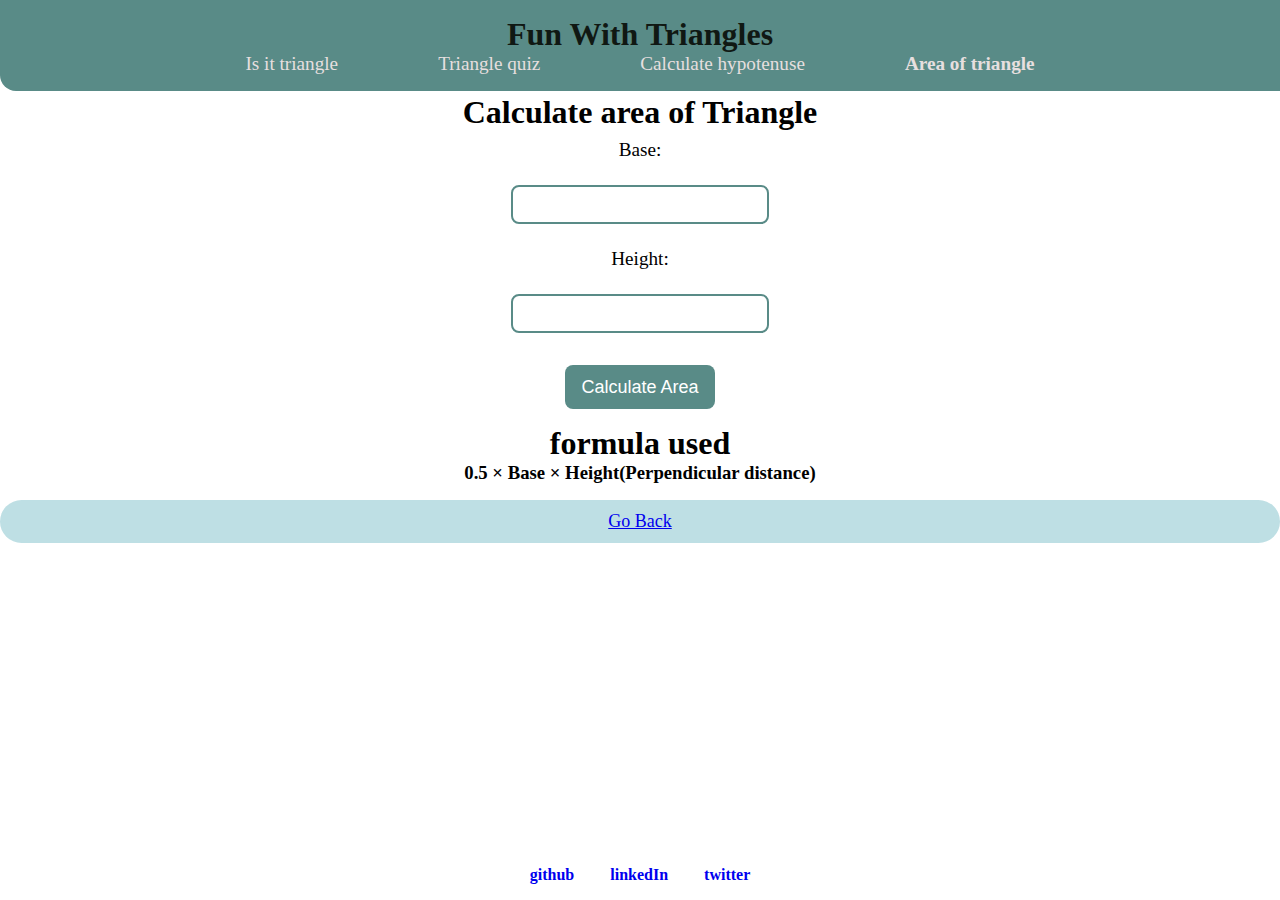
<file: area.html>
<!DOCTYPE html>
<html lang="en">

<head>
    <meta charset="UTF-8">
    <meta http-equiv="X-UA-Compatible" content="IE=edge">
    <meta name="viewport" content="width=device-width, initial-scale=1.0">
    <title>Area of Triangle</title>
    <link rel="stylesheet" href="style.css">
</head>

<body>
    <nav class="navibar">
        <ul>
        <li class="list-Items"><h1 class="navigation-header">Fun With Triangles</h1></li>
        <li class="list-Items"><a  class="link "href="isTriangle.html">Is it triangle</a></li>
        <li class="list-Items"><a  class="link "href="quiz.html">Triangle quiz</a>
        <li class="list-Items"><a  class="link "href="hypo.html">Calculate hypotenuse</a></li>
        <li class="list-Items"><a  class="link link-Active"href="area.html">Area of triangle</a></li>
    </ul>
    </nav>
    <main id="main-container">
        <h1>Calculate area of Triangle</h1>
        <label   class= "input-label"  for="base"><p>Base: </p></label>
        <input type="number" class="angle-input"/>
        <label   class= "input-label"  for="height"><p>Height:</p></label>
        <input type="number" class="angle-input"/>
        <button id="btn-calculate">Calculate Area</button>
        <h2 id="output"></h2>
        <h1 > formula used</h1>
        <h3 > 0.5 × Base × Height(Perpendicular distance)</h3>
    </main>
    <div class="backContainer">
        <a href="index.html">Go Back</a>
        </div>
   

<footer >
    <div class="footer-container">
    <p class="footer-text-left">
        <ul class="footer-list">
    <li>
            <a  class="one" href="https://github.com/stutisk">github
            </a>
     </li>   
     <li> 
            <a class="one" href="https://www.linkedin.com/in/stuti-kumari-8b03a9193/">linkedIn
            </a>
        </li> 
        <li> 
            <a class="one" href="https://twitter.com/StutiKumari13">twitter
            </a>
        </li>
            </p>
        </ul>
</div>

</footer>
<script src="area.js"></script>
</body>
</html>
</file>
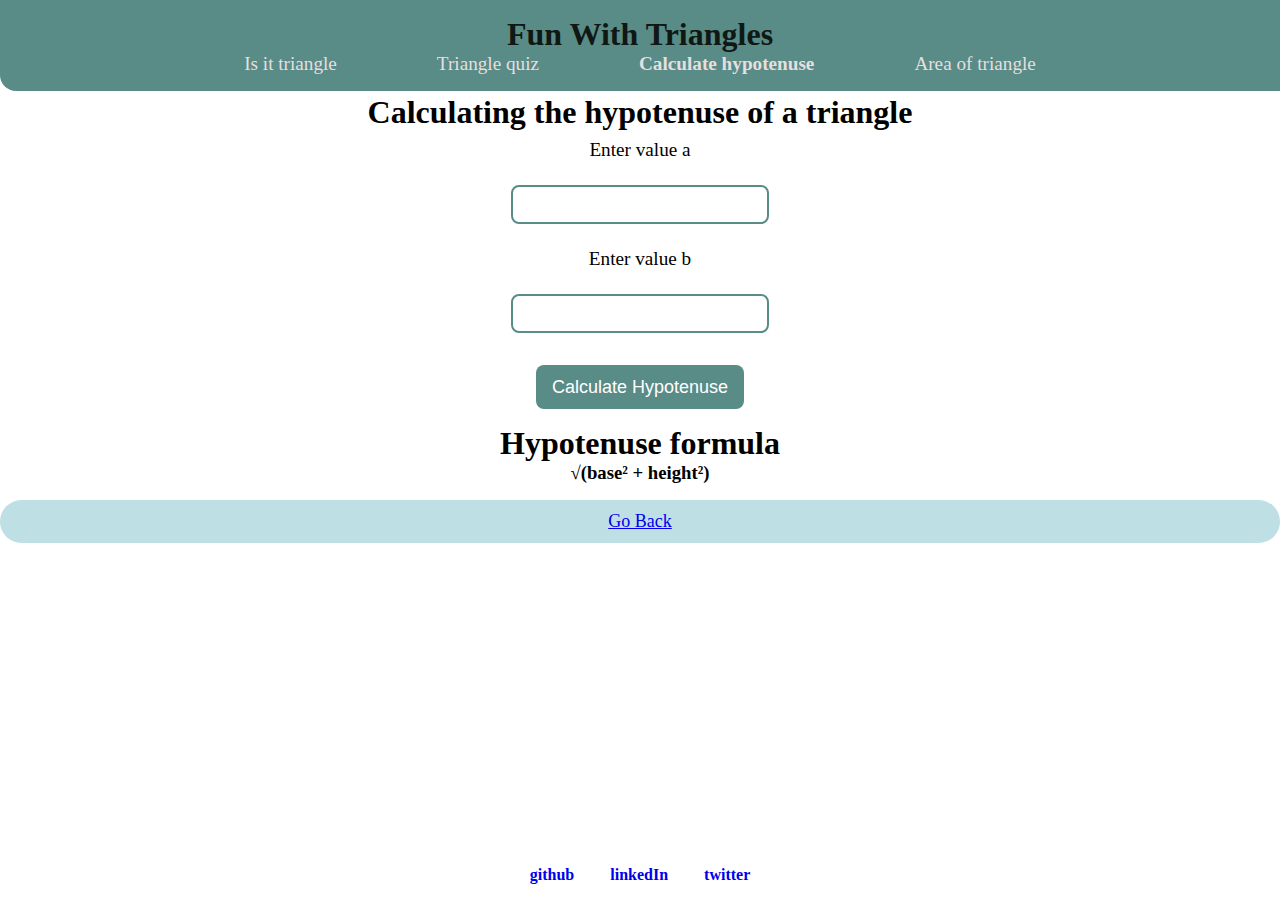
<file: hypo.html>
<!DOCTYPE html>
<html lang="en">

<head>
    <meta charset="UTF-8">
    <meta http-equiv="X-UA-Compatible" content="IE=edge">
    <meta name="viewport" content="width=device-width, initial-scale=1.0">
    <title> hypotenuse of a triangle</title>
    <link rel="stylesheet" href="style.css">
</head>

<body>
    <nav class="navibar">
        <ul>
        <li class="list-Items"><h1 class="navigation-header">Fun With Triangles</h1></li>
        <li class="list-Items"><a  class="link "href="isTriangle.html">Is it triangle</a></li>
        <li class="list-Items"><a  class="link "href="quiz.html">Triangle quiz</a>
        <li class="list-Items"><a  class="link link-Active"href="hypo.html">Calculate hypotenuse</a></li>
        <li class="list-Items"><a  class="link"href="area.html">Area of triangle</a></li>
    </ul>
    </nav>
    <main  id="main-container">
        <h1 id="heading"> Calculating the hypotenuse of a triangle </h1>
        <label class= "input-label"  for="a"><p> Enter value a</p></label>
        <input type="number" class="angle-input" />
        <label  class="input-label"  for="b"><p>  Enter value b</p></label>
        <input type="number" class="angle-input" />
        <button id="btn-calculate"> Calculate Hypotenuse</button>
        <h2 id="output"></h2>
        <h1>Hypotenuse formula</h1>
        <h3>√(base² + height²)</h3>
        <div class="backContainer">
        <a href="index.html">Go Back</a>
        </div>
       
    </main>
    <footer >
        <div class="footer-container">
        <p class="footer-text-left">
            <ul class="footer-list">
        <li>
                <a  class="one" href="https://github.com/stutisk">github
                </a>
         </li>   
         <li> 
                <a class="one" href="https://www.linkedin.com/in/stuti-kumari-8b03a9193/">linkedIn
                </a>
            </li> 
            <li> 
                <a class="one" href="https://twitter.com/StutiKumari13">twitter
                </a>
            </li>
                </p>
            </ul>
    </div>
    
    </footer>
    <script src="hypo.js"></script>
</body>

</html>
</file>
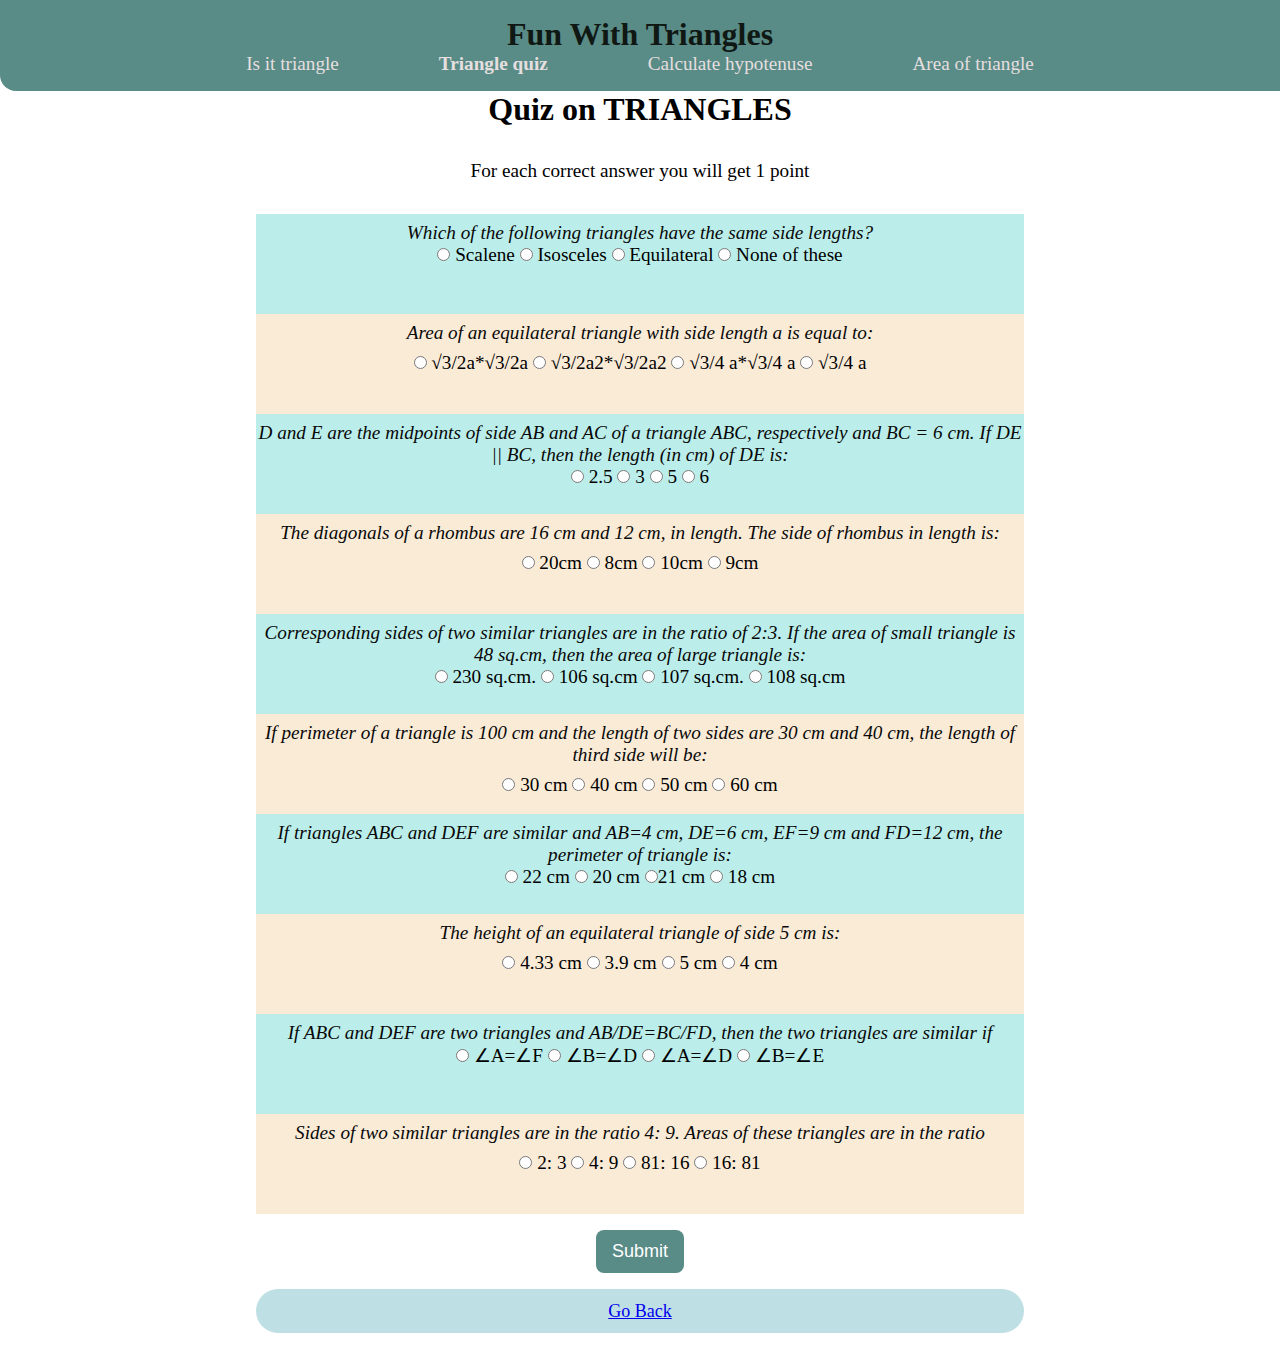
<file: quiz.html>
<!DOCTYPE html>
<html lang="en">
<head>
    <meta charset="UTF-8">
    <meta http-equiv="X-UA-Compatible" content="IE=edge">
    <meta name="viewport" content="width=device-width, initial-scale=1.0">
    <title>Triangle Quiz</title>
    <link rel="stylesheet" href="style.css">
</head>

<body>
    
    <nav class="navibar">
        <ul>
        <li class="list-Items"><h1 class="navigation-header">Fun With Triangles</h1></li>
        <li class="list-Items"><a  class="link "href="isTriangle.html">Is it triangle</a></li>
        <li class="list-Items"><a  class="link link-Active"href="quiz.html">Triangle quiz</a>
        <li class="list-Items"><a  class="link"href="hypo.html">Calculate hypotenuse</a></li>
        <li class="list-Items"><a  class="link"href="area.html">Area of triangle</a></li>
    </ul>
    </nav>
    <h1>Quiz on TRIANGLES</h1>
    <p id="quiz-p">For each correct answer you will get 1 point</p>
    <form  class="quizForm">
        <main id="main-container1">
        <div class="question-container">
            <p>
                Which of the following triangles have the same side lengths?
            </p>
            <label> <input  required  type="radio" name="question1"   value="Scalene"> Scalene </label>
            <label> <input  required  type="radio"  name="question1" value="Isosceles">  Isosceles </label>
            <label> <input  required  type="radio" name="question1"  value="Equilateral"> Equilateral </label>
            <label> <input  required  type="radio" name="question1"  value=" None of these"> None of these </label>

        </div>
        <div class="question-container1">
            <p>
                Area of an equilateral triangle with side length a is equal to:
            </p>
            <label> <input  required type="radio" name="question2" value="√3/2a*√3/2a"> √3/2a*√3/2a</label>
            <label> <input required type="radio" name="question2"  value="√3/2a2*√3/2a2"> √3/2a2*√3/2a2 </label>
            <label> <input required type="radio" name="question2" value="√3/4 a*√3/4 a"> √3/4 a*√3/4 a 
              </label>
            <label> <input required type="radio" name="question2"  value="√3/4 a"> √3/4 a </label>

        </div>
        <div class="question-container">
            <p>
                D and E are the midpoints of side AB and AC of a triangle ABC, respectively and BC = 6 cm. If DE || BC, then the length (in cm) of DE is:
            </p>
            <label> <input  required type="radio" name="question3"  value="2.5"> 2.5 </label>
            <label> <input required type="radio" name="question3"  value="3 "> 3 </label>
            <label> <input required  type="radio" name="question3" value=" 5"> 5 </label>
            <label> <input required type="radio" name="question3"  value="6"> 6 </label>

        </div>
        <div class="question-container1">
            <p>
                The diagonals of a rhombus are 16 cm and 12 cm, in length. The side of rhombus in length is:
            </p>
            <label> <input required type="radio" name="question4"  value="20cm"> 20cm </label>
            <label> <input required  type="radio" name="question4"  value="8cm"> 8cm  </label>
            <label> <input required type="radio" name="question4"  value="10cm"> 10cm </label>
            <label> <input required type="radio" name="question4" value=" 9cm"> 9cm </label>

        </div>
        <div class="question-container">
            <p>
                Corresponding sides of two similar triangles are in the ratio of 2:3. If the area of small triangle is 48 sq.cm, then the area of large triangle is:
            </p>
            <label> <input  required type="radio" name="question5"  value="230 sq.cm."> 230 sq.cm. </label>
            <label> <input required type="radio" name="question5"  value="106 sq.cm"> 106 sq.cm</label>
            <label> <input required type="radio" name="question5"  value="107 sq.cm.">  107 sq.cm.</label>
            <label> <input required type="radio" name="question5"  value="108 sq.cm"> 108 sq.cm </label>

        </div>
        <div class="question-container1">
            <p>
                If perimeter of a triangle is 100 cm and the length of two sides are 30 cm and 40 cm, the length of third side will be:
            </p>
            <label> <input required  type="radio" name="question6"  value="30 cm"> 30 cm </label>
            <label> <input required  type="radio" name="question6" value="40 cm"> 40 cm</label>
            <label> <input required type="radio" name="question6"  value="50 cm "> 50 cm </label>
            <label> <input required  type="radio" name="question6"  value="60 cm"> 60 cm </label>

        </div>
        <div class="question-container">
            <p>
                If triangles ABC and DEF are similar and AB=4 cm, DE=6 cm, EF=9 cm and FD=12 cm, the perimeter of triangle is:
            </p>
            <label> <input  required type="radio" name="question7"  value="22 cm"> 22 cm </label>
            <label> <input  required type="radio" name="question7"  value=" 20 cm "> 20 cm </label>
            <label> <input required type="radio" name="question7"  value="21 cm">21 cm </label>
            <label> <input required type="radio" name="question7"  value="18 cm"> 18 cm</label>

        </div>
        <div class="question-container1">
            <p>
                The height of an equilateral triangle of side 5 cm is:
            </p>
            <label> <input required type="radio" name="question8"  value="4.33 cm">  4.33 cm </label>
            <label> <input required  type="radio" name="question8" value=" 3.9 cm"> 3.9 cm </label>
            <label> <input required type="radio" name="question8"  value="5 cm"> 5 cm </label>
            <label> <input required type="radio" name="question8" value="4 cm">  4 cm </label>

        </div>
        <div class="question-container">
            <p>
                If ABC and DEF are two triangles and AB/DE=BC/FD, then the two triangles are similar if
            </p>
            <label> <input required type="radio" name="question9"  value="∠A=∠F"> ∠A=∠F </label>
            <label> <input required type="radio" name="question9"  value="∠B=∠D"> ∠B=∠D </label>
            <label> <input required type="radio" name="question9"  value="∠A=∠D "> ∠A=∠D </label>
            <label> <input required type="radio" name="question9" value="∠B=∠E"> ∠B=∠E </label>

        </div>
        <div class="question-container1">
            <p>
                Sides of two similar triangles are in the ratio 4: 9. Areas of these triangles are in the ratio
            </p>
            <label> <input required type="radio" name="question10" value="2: 3"> 2: 3</label>
            <label> <input required type="radio" name="question10"  value="4: 9"> 4: 9 </label>
            <label> <input required type="radio" name="question10"  value="81: 16"> 81: 16 </label>
            <label> <input required type="radio" name="question10"  value="16: 81"> 16: 81 </label>

        </div>
         
    </form>

    <button id="btn-calculate" class="btn">Submit</button>

    <h2 id="output"></h2>
    <div class="backContainer">
        <a href="index.html">Go Back</a>
        </div>

    <script src="quiz.js"></script>
</body>
</html>
</file>
<file: style.css>
:root {
    --primary-color:#598b87;     
    --off-white:#E5E7EB;
    --dark-gray:#6B7280;
}
* {
    padding: 0;
    margin: 0;
    box-sizing: border-box;
  }

  #main-container1{
      text-align: center;
     margin: 0 auto;
      width: 60%;
  }
  #quiz-p{
      font-size: larger;
      padding:2rem 2rem;
  }

  .question-container{
      padding-top: 0.5rem;
      font-size: larger;
      background-color: #bbeeea;
       height: 100px;

  }
  .question-container1{
      background-color: antiquewhite;
      height: 100px;
      padding-top: 0.5rem;
      font-size: larger;
  }

  .question-container p{
      font-weight: 200;
      margin: auto;
      color: #080808;
      font-style: oblique;
  }
  .question-container1 p{
    font-weight: 200;
    margin: auto;
    color: #080808;
    font-style: oblique;
    padding-bottom: 0.5rem;
}

body{
    text-align: center;


}
#main-container{
    margin-top: 3px;
}
.angle-input{
    font-size: larger;
    color: var(--primary-color);
    width: 256px;
    font-size: 14px;
  outline: #fff;
  padding: 0.6rem 1rem;
  margin: 1rem;
  border: 2px solid var(--primary-color);
  border-radius: 0.5rem;
  width: 100%;
  max-width: 258px;
}
.input-label p {
    font-size: larger;
    margin: 0.5rem;
  }
#btn-isTriangle{
    background: var(--primary-color);
  border: none;
  color: #fff;
  padding: 0.7rem 1rem;
  border-radius: 0.5rem;
  font-size: large;
  cursor: pointer;
  outline: #fff;
  margin: 1rem auto;
  display: block;
  text-decoration: none;
}

.navibar{
    background-color:var(--primary-color);
    color:rgb(34, 0, 0);
    padding: 1rem;
    border-bottom-left-radius: 1rem;
}

.navigation-header{
    color:rgb(16, 24, 19);
    font-weight: bolder;
    font-size: 2rem;
    
}

.list-Items{
    display: inline;
    


}

.link{
    color: rgb(230, 223, 223);
    text-decoration: none;
    padding: 3rem;
    font-size: larger;

}

#link{
    color: rgb(230, 223, 223);
    text-decoration: none;
    padding: 3rem;
    font-size: larger;

}
.link-Active{
    font-weight:bold;
}
#formula{
    margin: auto;
}
#btn-calculate{
    background: var(--primary-color);
    border: none;
    color: #fff;
    padding: 0.7rem 1rem;
    border-radius: 0.5rem;
    font-size: large;
    cursor: pointer;
    outline: #fff;
    margin: 1rem auto;
    display: block;
}

.backContainer{
    background: rgb(190, 223, 228);
    border:rgb(8, 15, 1);
    color: rgb(8, 1, 1);
    width: auto;
    border-radius: 5rem;
    font-size: large;
    cursor: pointer;
    outline: rgb(173, 49, 49);
    margin: 1rem auto;
    text-decoration: none;
    padding: 0.7rem 1rem;
 
}
.footer-container{
    
    text-align: center;
    position: absolute;
    bottom: 0;
    left: 0;
    right: 0;
  }
  .footer-list {
    margin: 1rem;
  }
  a,
li {
  display: inline;
}
  
  .one {
    text-decoration: none;
    cursor: pointer;
    width: 100%;
    height: 28px;
    display: inline;


text-align: center;
    margin: 0 0.5rem;
    padding: 0 0.5rem;
    font-weight: bold;
    
  }
  a.one:hover {
    background-color:rgb(34, 76, 155);
    font-size:25px;
  }
</file>
